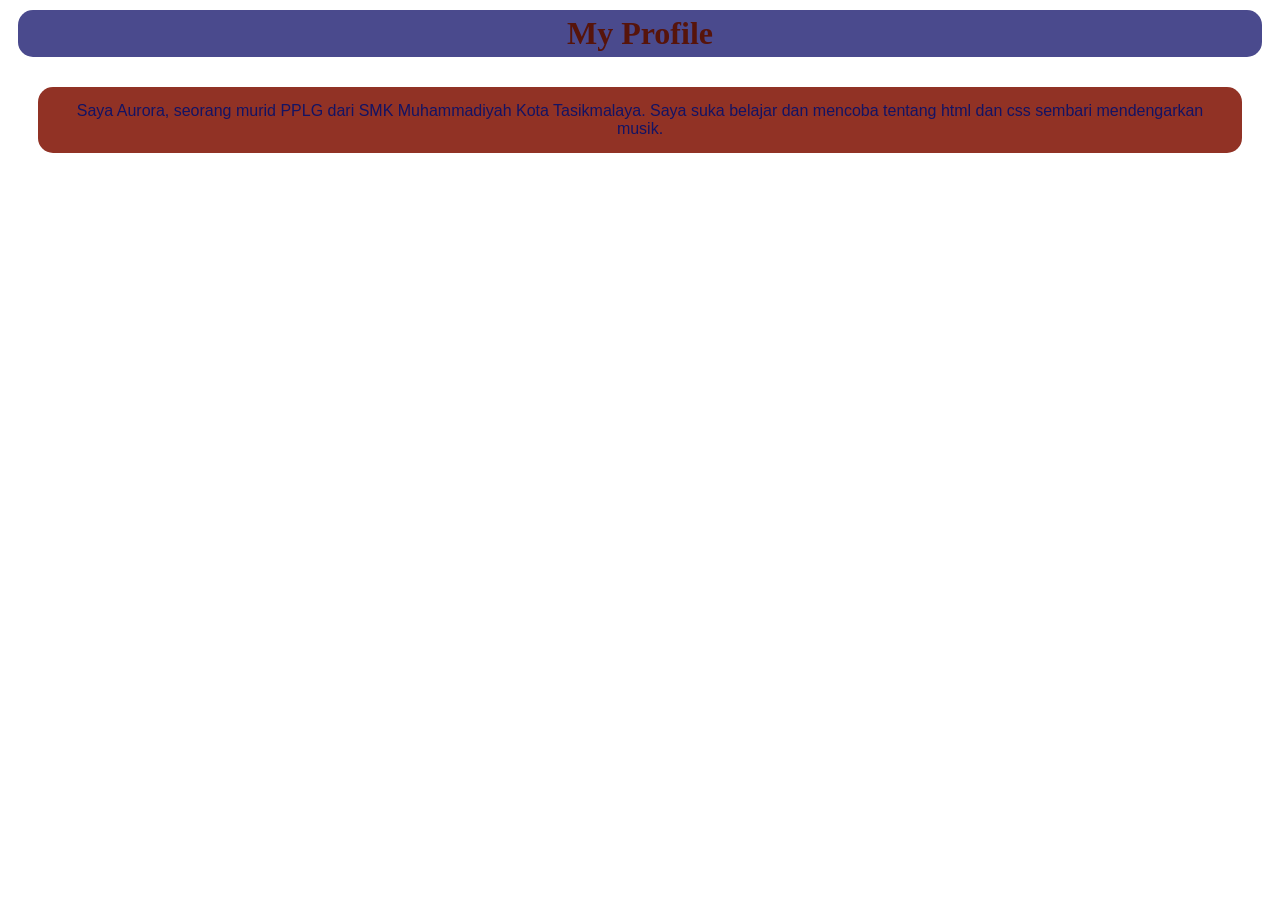
<file: jobsheet_1/index.html>
<head>
    <link rel="stylesheet" href="style.css">
    <title>Jobsheet 1 CSS Dasar</title>
</head>

<body>
    <h1 id="nama">My Profile</h1>
    <p class="bio">Saya Aurora, seorang murid PPLG dari SMK Muhammadiyah Kota Tasikmalaya. Saya suka belajar dan mencoba tentang html dan css sembari mendengarkan musik.</p>
</body>
</file>
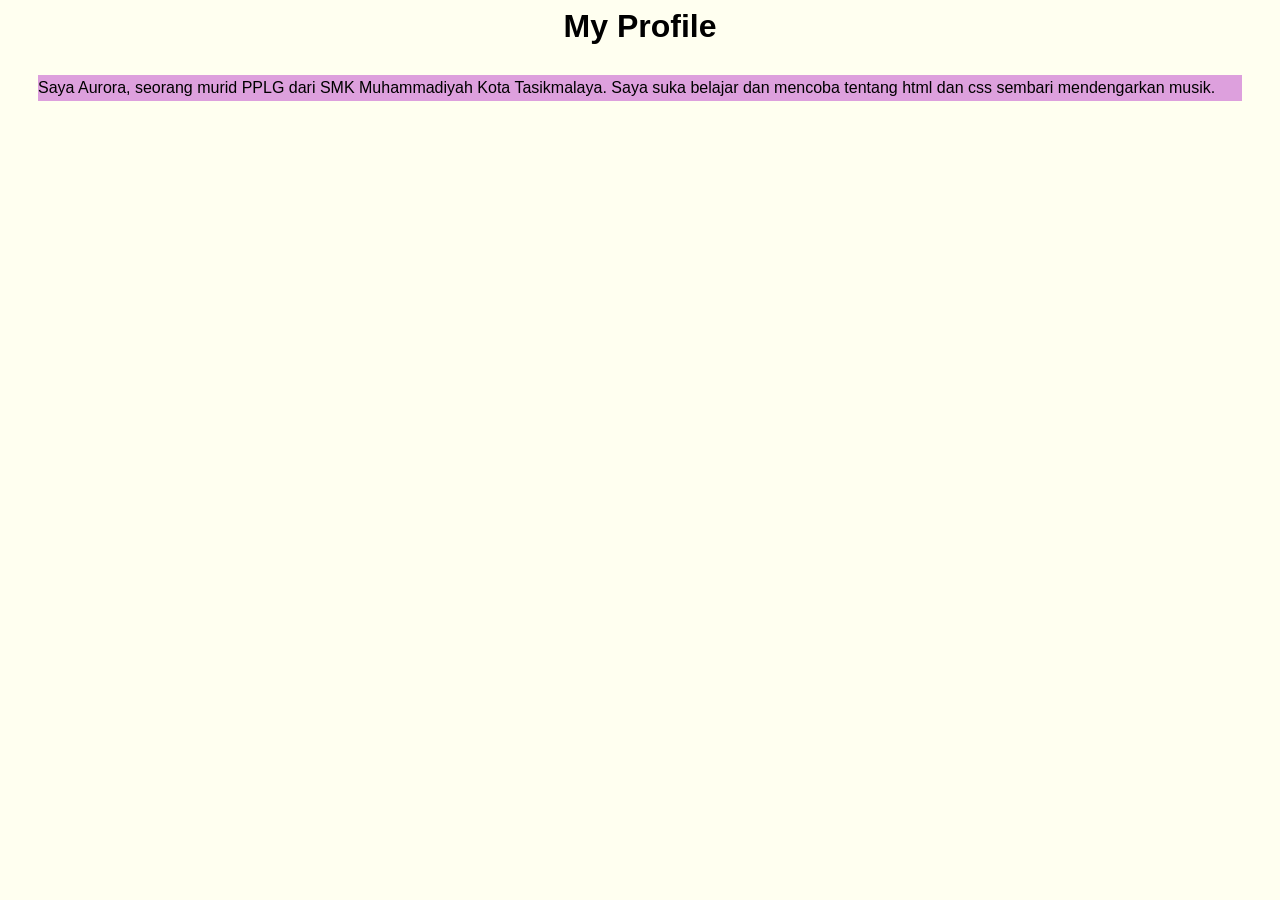
<file: jobsheet_2/index.html>
<html>
<head>
    <link rel="stylesheet" href="style.css">
    <title>Jobsheet 1 CSS Dasar</title>
</head>
<body>
    <h1 id="nama">My Profile</h1>
    <p class="bio">Saya Aurora, seorang murid PPLG dari SMK Muhammadiyah Kota Tasikmalaya. Saya suka belajar dan mencoba tentang html dan css sembari mendengarkan musik.</p>
    
</body>
</html>
</file>
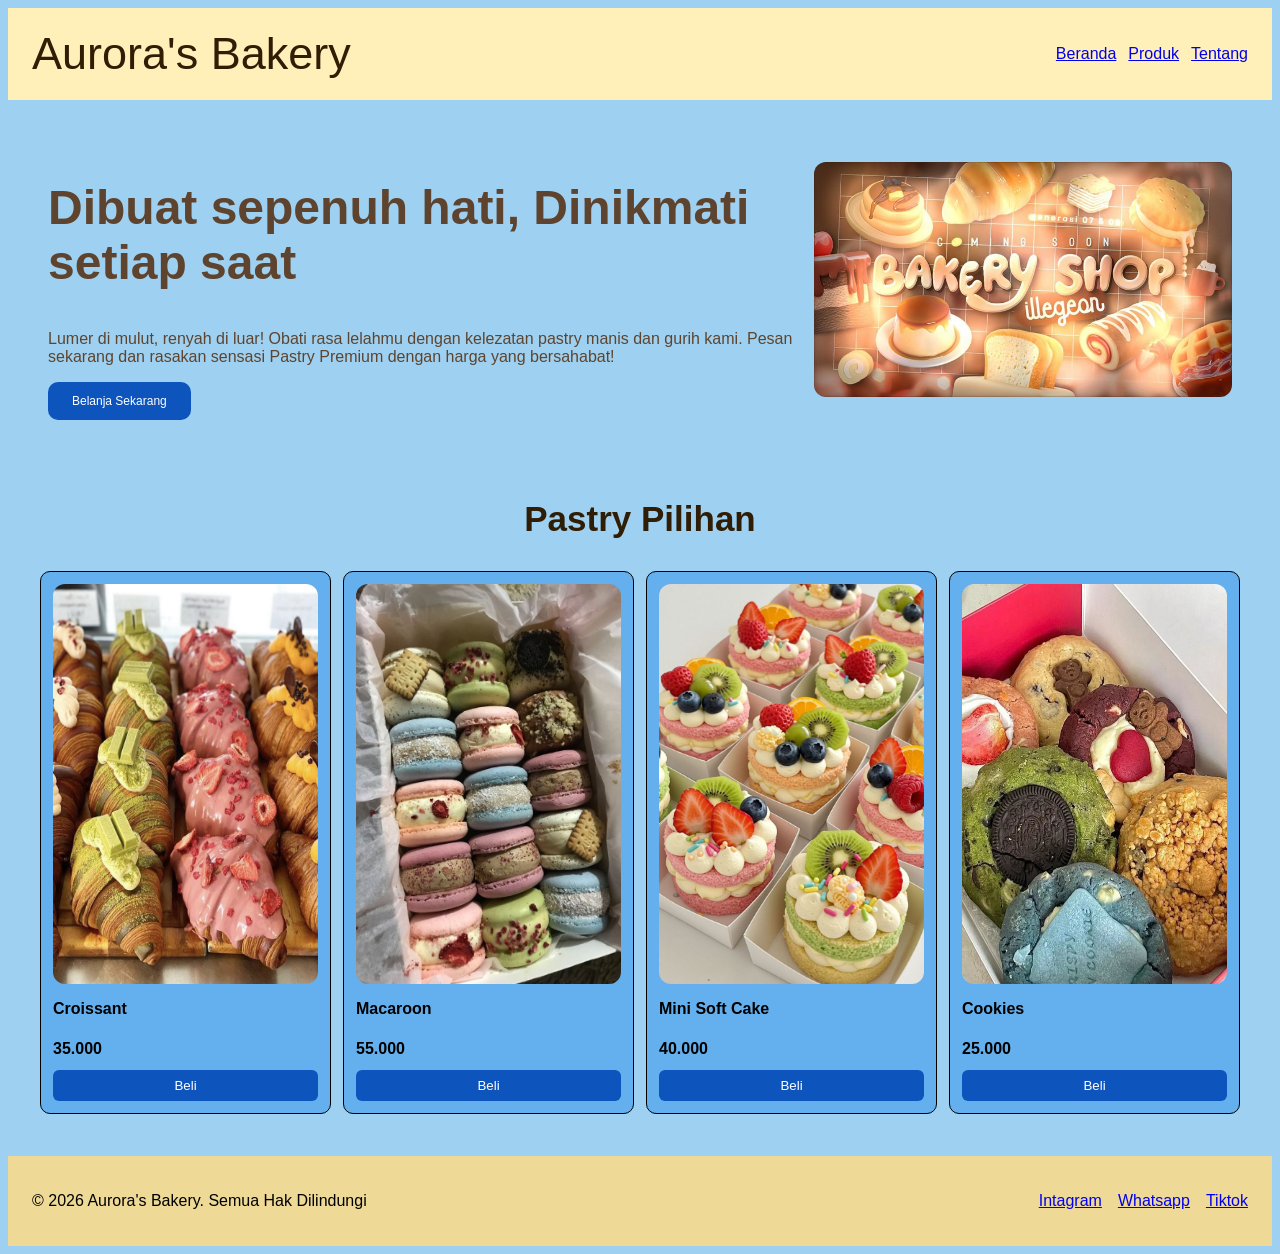
<file: jobsheet_3/index.html>
<!DOCTYPE html>
<html lang="en">
<head>
    <meta charset="UTF-8">
    <meta name="viewport" content="width=device-width, initial-scale=1.0">
    <title>Jobsheet 3</title>
    <link rel="stylesheet" href="style.css">
</head>
<body>
    <header class="navbar">
        <div class="logo">Aurora's Bakery</div>
    <nav>
        <ul class="menu">
            <li><a href="#">Beranda</a></li>
            <li><a href="#">Produk</a></li>
            <li><a href="#">Tentang</a></li>
        </ul>
    </nav>
    </header>
    <section class="hero-container">
        <div class="hero-text">
            <h1>Dibuat sepenuh hati, Dinikmati setiap saat</h1>
            <p>Lumer di mulut, renyah di luar! Obati rasa lelahmu dengan kelezatan pastry manis dan gurih kami. Pesan sekarang dan rasakan sensasi Pastry Premium dengan harga yang bersahabat!</p>
            <button class="btn-primary">Belanja Sekarang</button>
        </div>
        <div class="hero-img">
            <img src="heroimg.jpg" alt="Ilustrasi belanja online">
        </div>
    </section>
    <section class="produk-container">
        <h2 class="judul-section">Pastry Pilihan</h2>
        <div class="grid-produk">
            <div class="kartu">
                <img src="pastry-1.jpg" alt="Pastry 1">
                <h3>Croissant</h3>
                <p class="harga">35.000</p>
                <button class="btn-kecil">Beli</button>
            </div>
            <div class="kartu">
                <img src="pastry2.jpg" alt="Pastry 2">
                <h3>Macaroon</h3>
                <p class="harga">55.000</p>
                <button class="btn-kecil">Beli</button>
            </div>
            <div class="kartu">
                <img src="pastry3.jpg" alt="Pastry 3">
                <h3>Mini Soft Cake</h3>
                <p class="harga">40.000</p>
                <button class="btn-kecil">Beli</button>
            </div>
            <div class="kartu">
                <img src="pastry4.jpg" alt="Pastry 4">
                <h3>Cookies</h3>
                <p class="harga">25.000</p>
                <button class="btn-kecil">Beli</button>
            </div>
        </div>
    </section>
    <footer class="footer">
        <p>&copy 2026 Aurora's Bakery. Semua Hak Dilindungi</p>
        <div class="sosial">
            <a href="#">Intagram</a>
            <a href="#">Whatsapp</a>
            <a href="#">Tiktok</a>
        </div>
    </footer>    
</html>
</file>
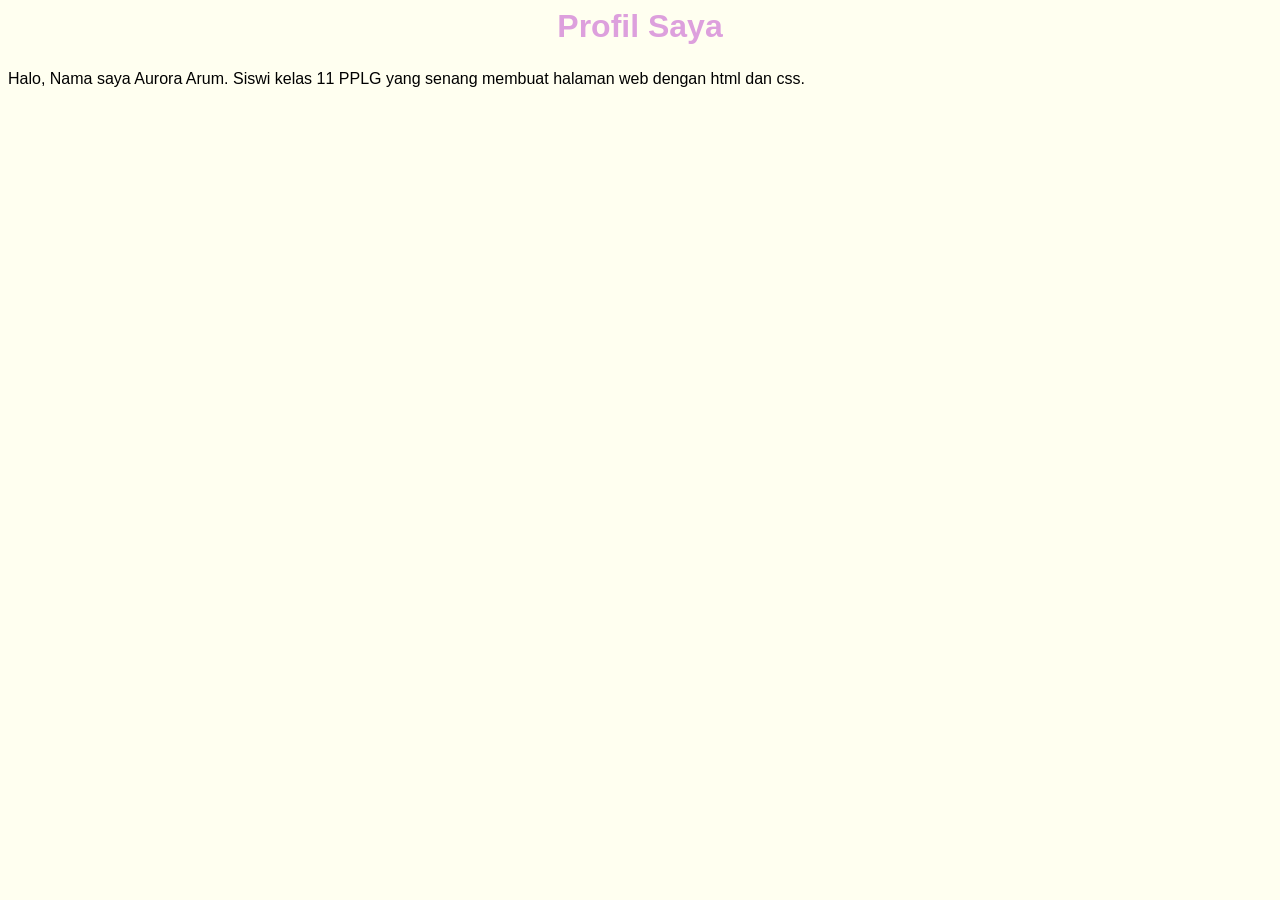
<file: typography/index.html>
<html>
    <head>
        <link rel="stylesheet" href="style.css">
    </head>
    <body>
        <h1>Profil Saya</h1>
        <p>Halo, Nama saya Aurora Arum. Siswi kelas 11 PPLG yang senang membuat halaman web dengan html dan css.</p>
    </body>
</html>
</file>
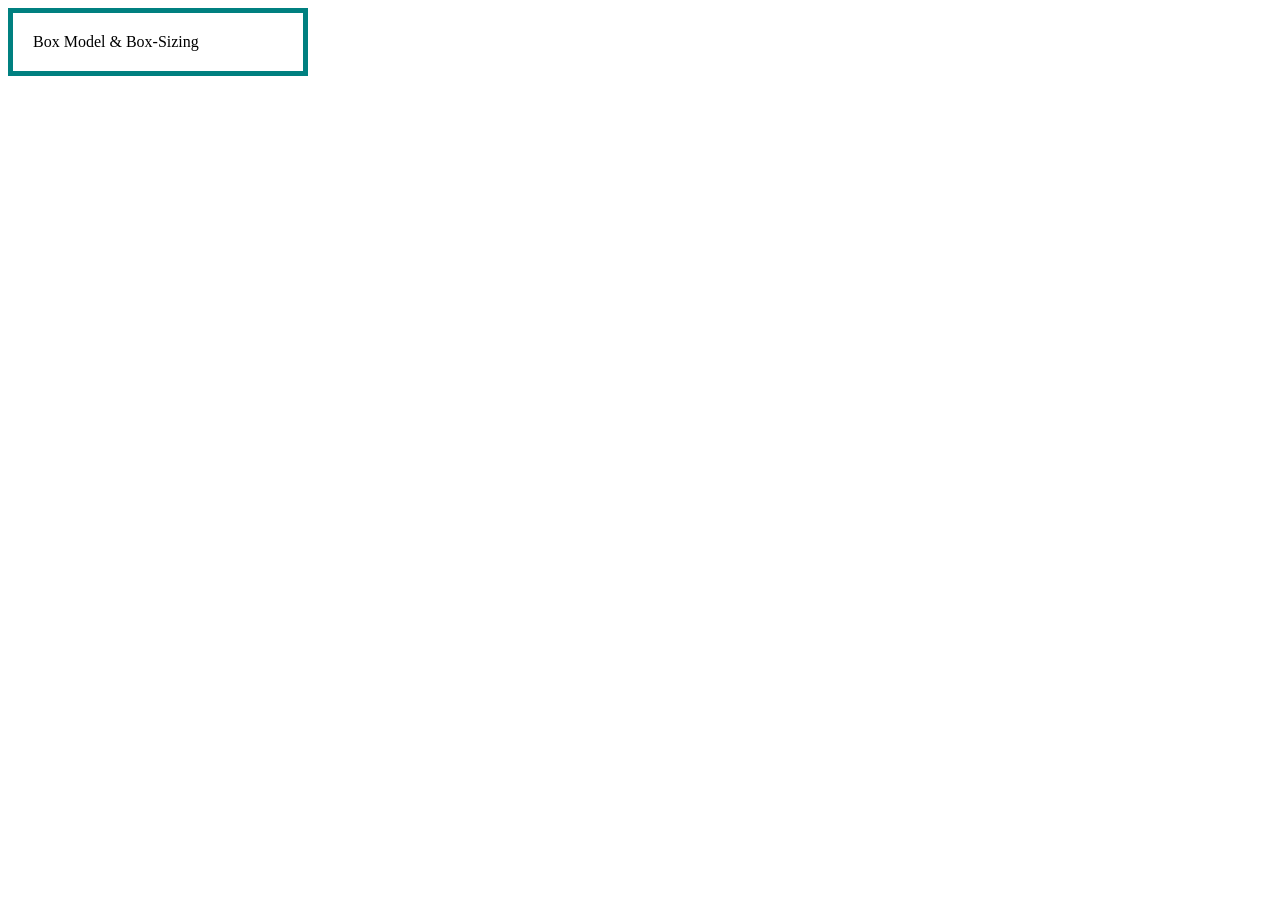
<file: layouting/praktek1/index.html>
<!DOCTYPE html>
<html lang="en">
<head>
    <meta charset="UTF-8">
    <meta name="viewport" content="width=device-width, initial-scale=1.0">
    <title>Box Model & Box-Sizing</title>
    <link rel="stylesheet" href="style.css">
</head>
<body>
    <div class="kotak">
        Box Model & Box-Sizing
    </div>
</body>
</html>
</file>
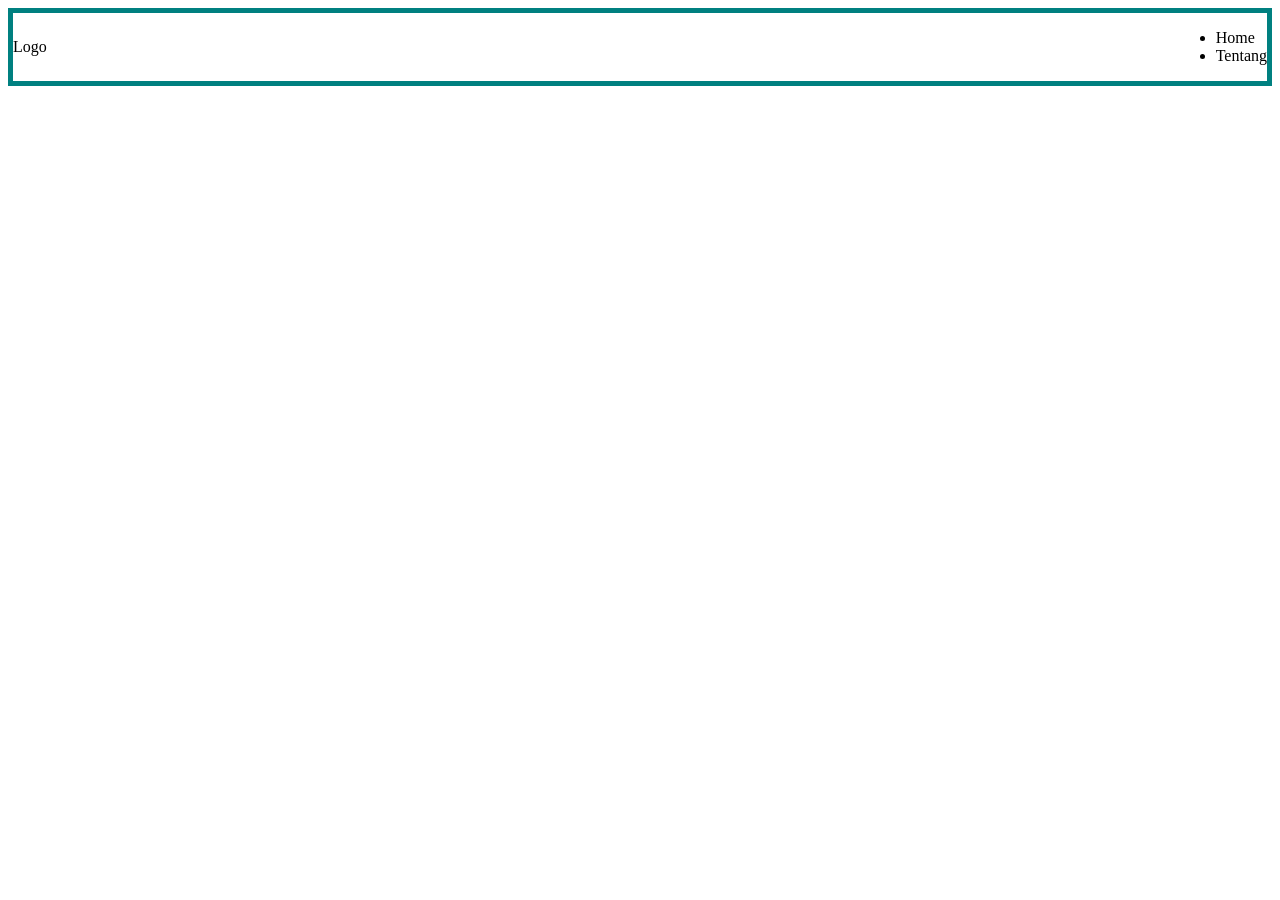
<file: layouting/praktek2/index.html>
<!DOCTYPE html>
<html lang="en">
<head>
    <meta charset="UTF-8">
    <meta name="viewport" content="width=device-width, initial-scale=1.0">
    <title>Flexbox</title>
    <link rel="stylesheet" href="style.css">
</head>
<body>
    <nav class="navbar">
        <div>Logo</div>
        <ul>
            <li>Home</li>
            <li>Tentang</li>
        </ul>
    </nav>
</body>
</html>
</file>
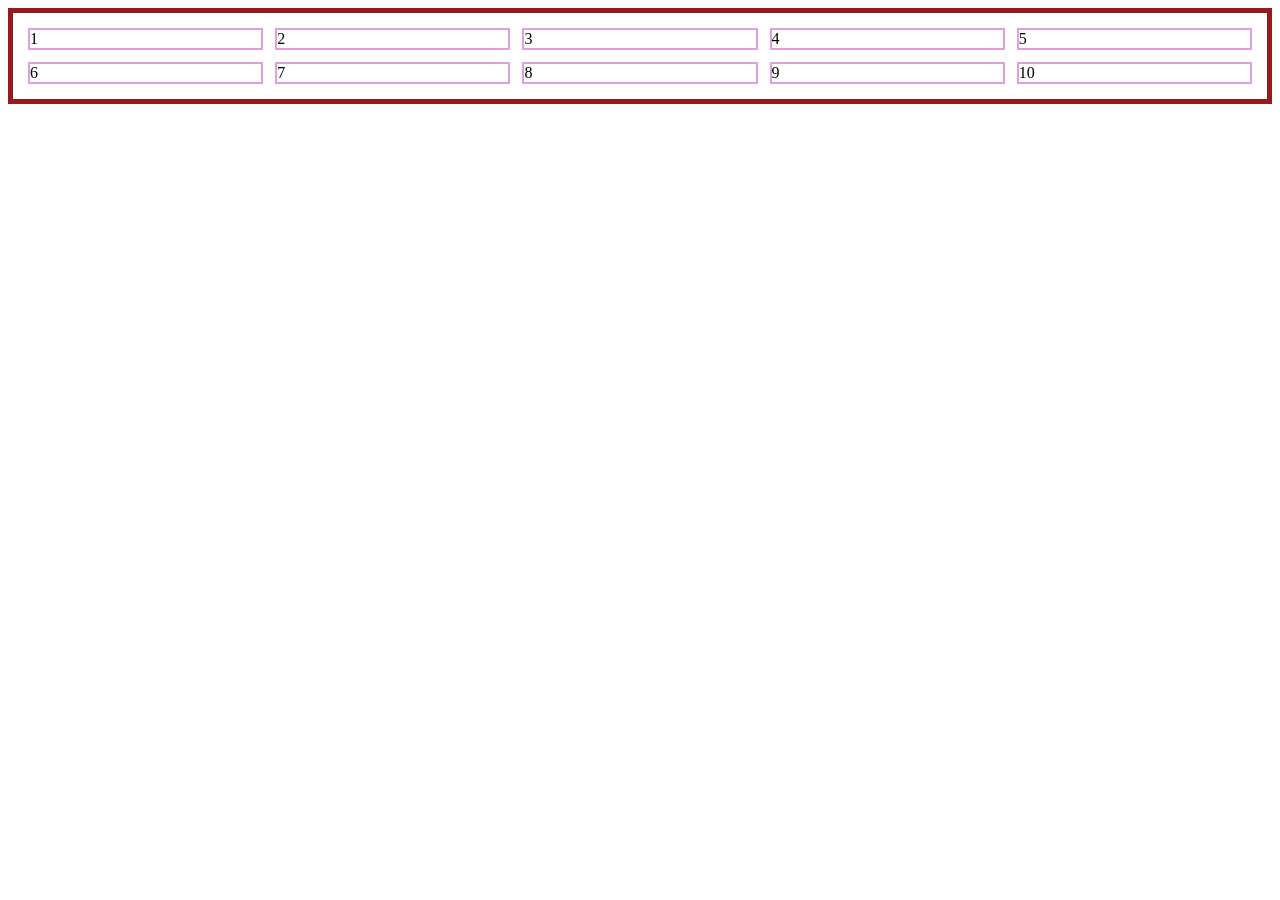
<file: layouting/praktek3/index.html>
<!DOCTYPE html>
<html lang="en">
<head>
    <meta charset="UTF-8">
    <meta name="viewport" content="width=device-width, initial-scale=1.0">
    <title>CSS Grid</title>
    <link rel="stylesheet" href="style.css">
</head>
<body>
    <div class="galery">
        <div>1</div>
        <div>2</div>
        <div>3</div>
        <div>4</div>
        <div>5</div>
        <div>6</div>
        <div>7</div>
        <div>8</div>
        <div>9</div>
        <div>10</div>
    </div>    
</body>
</html>
</file>
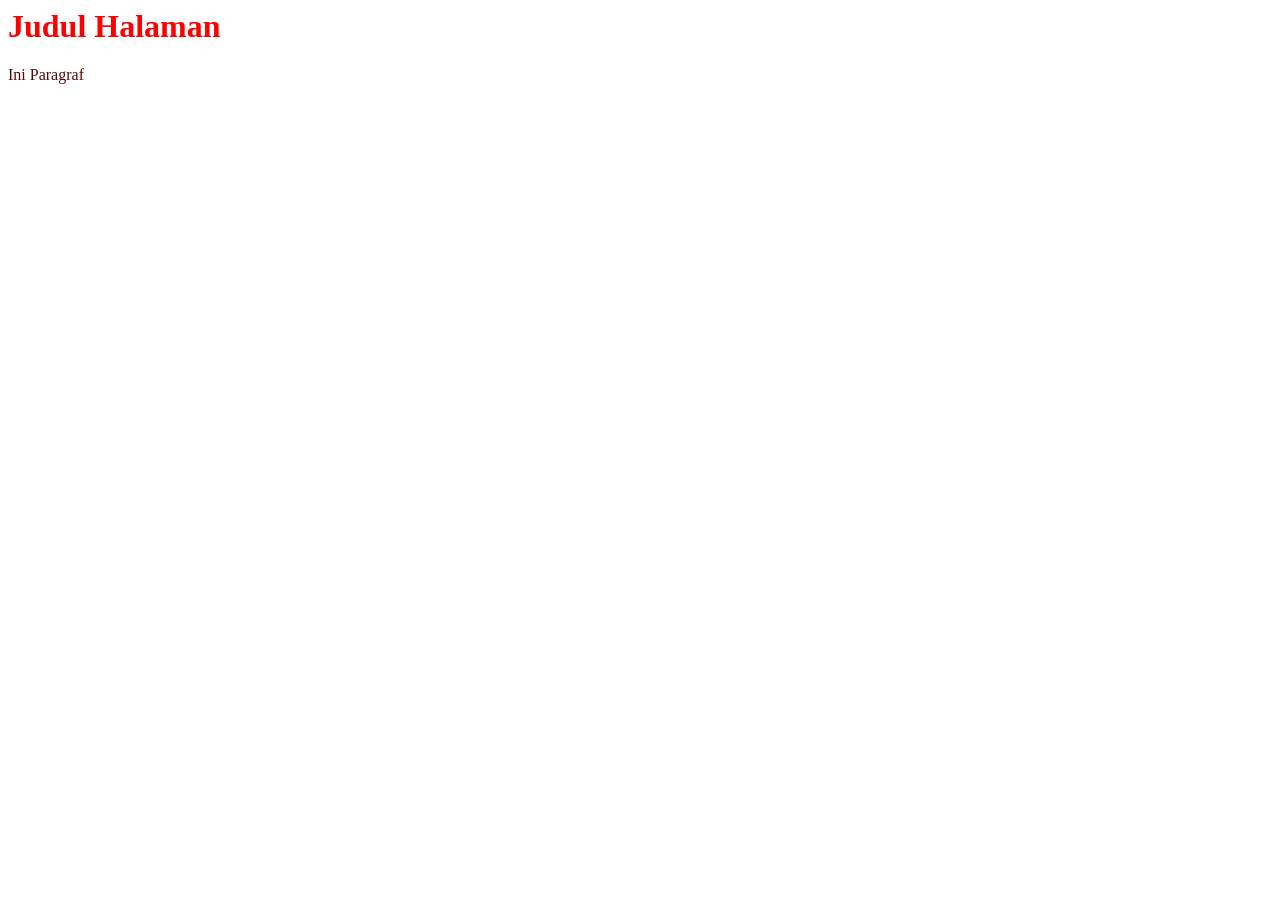
<file: internal.html>
<head>
        <body>
            <h1>Judul Halaman</h1>
            <p>Ini Paragraf</p>
        </body>
        <style>
            h1 {
                color: red;
            }

            p {
                color: #570808;
            }
        </style>
    </head>
</file>
<file: jobsheet_1/style.css>
p {
    font-size: medium;
    font-family:'Franklin Gothic Medium', 'Arial Narrow', Arial, sans-serif;

}

#nama {
    color:rgb(87, 20, 11);
    background-color:rgb(74, 74, 141);
    text-align: center;
    margin:10px;
    padding: 5px;
    border-radius: 15px;
    
}

.bio {
    color: rgb(19, 19, 100);
    background-color: rgb(145, 50, 37);
    text-align: center;
    margin: 30px;
    padding: 15px;
    border-radius: 15px;
}
</file>
<file: jobsheet_2/style.css>
body {
    font-family: 'Franklin Gothic Medium', 'Arial Narrow', Arial, sans-serif;
    background-color: ivory;
}

#nama {
    font-size: 32px;
    font-weight: bold;
    text-align: center;
}

.bio {
    line-height: 1.6;
    background-color: plum;
    text-align: justify;
    margin: 30px;
}
</file>
<file: jobsheet_3/style.css>
* {
    font-family: 'Franklin Gothic Medium', 'Arial Narrow', Arial, sans-serif;
}

body {
    background-color: #9ed1f1;
}

.navbar {
    display: flex;
    justify-content: space-between;
    align-items: center;
    text-align: center;
    padding: 20px 24px;
    box-sizing: border-box;
    background-color: #ffefb8;
    flex: wrap;
    flex-wrap: wrap;
   
}

.logo {
    color: rgb(48, 29, 5); 
    font-size: 45px;
    font-style: bold;
    text-align: center;
}

.menu {
    display: flex;
    gap: 12px;
    list-style: none;
}

.hero-container {
    display: flex;
    align-items: center;
    gap: 20px;
    padding: 40px;
    justify-content: space-between;
    background-color: #9ed1f1;
}

.hero-text {
    color: #5e442e;
}
.hero-text h1 {
    font-size: 48px;
}

.hero-img img{
    max-width: 100%;
    border-radius: 12px;
    height: auto;
    display: block;
}

.btn-primary {
    background-color: rgb(14, 84, 189);
    padding: 12px 24px;
    border: none;
    border-radius: 10px;
    font-size: 12px;
    color: white;
    cursor: pointer;
}

.judul-section {
    font-size: 35px;
    margin-bottom: 20px;
    color: rgb(48, 29, 5);
    text-align: center;
}

.produk-container {
    padding: 10px 20px 30px;
}

.grid-produk {
    display: grid;
    grid-template-columns: repeat(auto-fit, minmax(220px, 1fr));
    gap: 12px;
    justify-content: space-between;
    padding: 12px;
}

.kartu {
    display: flex;
    flex-direction: column;
    background-color: rgb(100, 176, 238);
    border: 1px solid;
    border-radius: 10px;
    padding: 12px;
}

.kartu img {
    max-width: 100%;
    height: 400px;
    border-radius: 12px;
}

.kartu h3 {
    font-size: 16px;
    margin-bottom: 6px;
}

.harga {
    color: black;
    font-weight: bold;
    margin-bottom: 12px;
}

.btn-kecil {
    margin-top: auto;
    color: white;
    background-color: rgb(14, 84, 189);
    border: none;
    padding: 8px 12px;
    border-radius: 6px;
    cursor: pointer;
}

.footer {
    display: flex;
    justify-content: space-between;
    align-items: center;
    text-align: center;
    gap: 30px;
    padding: 20px 24px;
    box-sizing: border-box;
    background-color:  hsl(46, 72%, 76%);
    flex-wrap: wrap;
}

.sosial {
    display: flex;
    gap: 16px;
}

@media (max-width: 768px) {

    .navbar {
        flex-direction: column;
    }

    .hero-text h1 {
        font-size: 2rem;
    }

    .grid-produk {
        grid-template-columns:repeat(2, 1fr);
    }
}

@media (max-width: 480px) {
    .grid-produk {
        grid-template-columns: 1fr;
    }
}
</file>
<file: typography/style.css>
body {
    font-family: 'Franklin Gothic Medium', 'Arial Narrow', Arial, sans-serif;
    background-color: ivory;
}

h1 {
    font-size: 32px;
    font-weight: 700;
    text-align: center;
    color: plum;
}

p {
    font-size: 16px;
    line-height: 1.6;
    text-align: justify;
}
</file>
<file: layouting/praktek1/style.css>
.kotak {
    box-sizing: border-box;
    width: 300px;
    padding: 20px;
    border: 5px solid teal;
}
</file>
<file: layouting/praktek2/style.css>
.navbar {
    display: flex;
    border: 5px solid teal;
    justify-content: space-between;
    align-items: center;
    gap: 16px;
}
</file>
<file: layouting/praktek3/style.css>
.galery {
    display: grid;
    border: 5px solid rgb(153, 25, 25);
    grid-template-columns: repeat(2, 1fr);
    gap: 12px;
    padding: 15px;
    grid-template-columns: repeat(5, 1fr);
}

.galery div {
    border: 2px solid plum;
}
</file>
